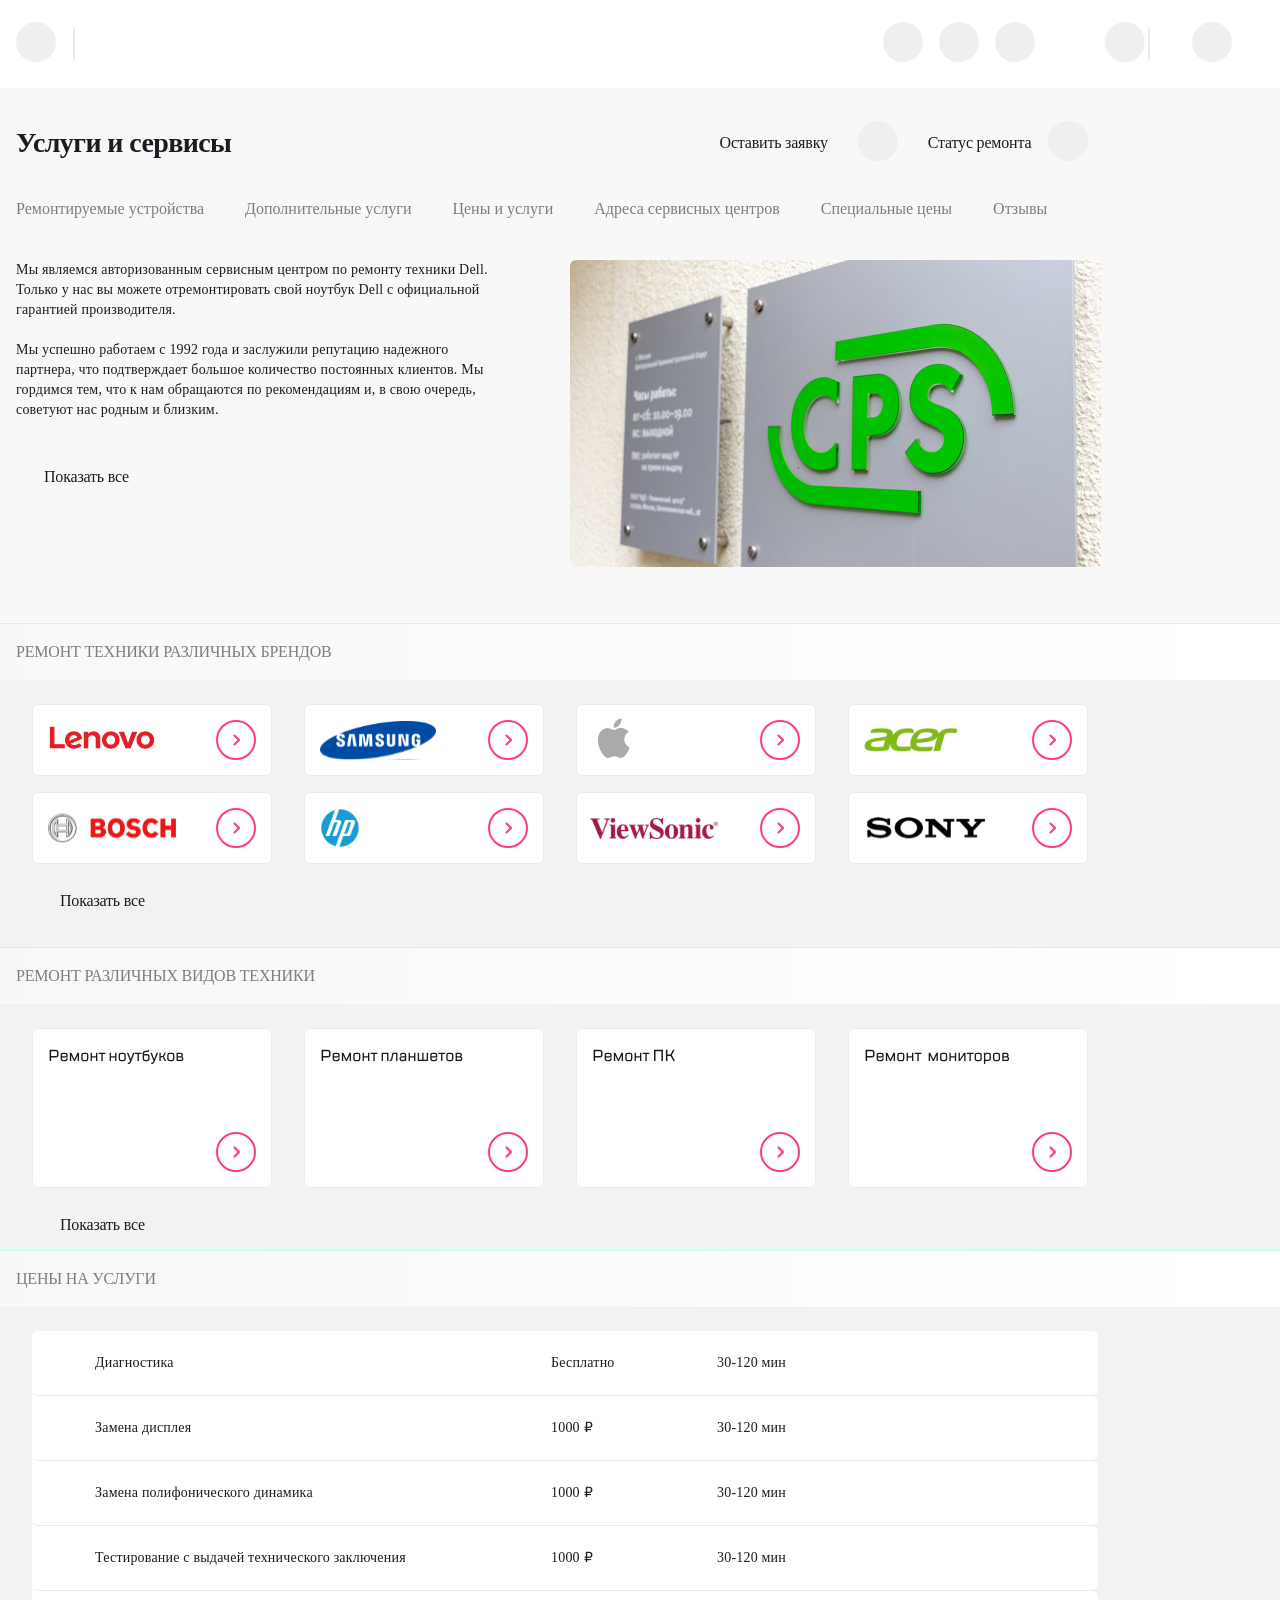
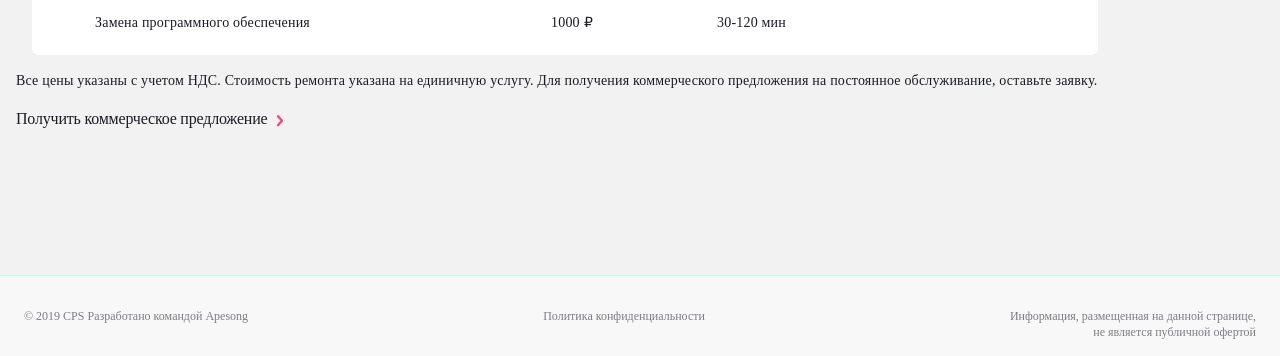
<file: index.html>
<!DOCTYPE html>
<html lang="en">
<head>
  <meta charset="UTF-8">
  <meta name="viewport" content="width=device-width,initial-scale=1">
  <link rel="shortcut icon" href="img/favicon.ico" type="image/x-icon">
  <title>new site</title>
<script defer="defer" src="./js/vendors-node_modules_focus-visible_dist_focus-visible_js-node_modules_html-loader_dist_runtim-ca966d.js"></script><script defer="defer" src="./js/main.js"></script><link href="./css/vendors-node_modules_focus-visible_dist_focus-visible_js-node_modules_html-loader_dist_runtim-ca966d.css" rel="stylesheet"><link href="./css/main.css" rel="stylesheet"></head>
<body>
  
  <header class="header-main">
    <div class="header-container">
        <nav class="menu-body">
          <div class="header-list">

              <div class="header-list-left">
                <div class="header_item"><button class="btn__burger main__btn" type="button"></button></div>
                <div class="header_item"><button class="btn__logo logo__btn" type="button"></button></div>
              </div>

              <div class="header-list-center">
                <div class="header_item"><button class="btn__call main__btn _modal-open" data-modal-open="modal-1" type="button"></button></div>
                <div class="header_item"><button class="btn__chat main__btn _modal-open" data-modal-open="modal-2" type="button"></button></div>
                <div class="header_item"><button class="btn__profile main__btn" type="button"></button></div>
              </div>

              <div class="header-list-right">
                <div class="header_item"><button class="btn__repair main__btn" type="button"></button></div>
                <div class="header_item"><button class="btn__checkstatus main__btn" type="button"></button></div>
              </div>
          </div>  
        </nav>
    </div>
  </header>
    
<main class="main">
    
      <section class="section">
        <section class="section-wrapper">
        <header class="section-header">
            <div class="section-header__left">
                <button class="btn__burger main__btn" type="button"></button>
                <button class="btn__logo-menu logo__btn" type="button"></button>
            </div>
                
            <div class="section-header__right">
                <button class="btn__search-menu main__btn" type="button"></button>
            </div>       
        </header>
    
        <nav>
            <ul class="section-list">
                <li><a href="#!">Ремонт техники</a></li>
                <li><a href="#!">Услуги и сервисы</a></li>
                <li><a href="#!">Корпоративным клиентам</a></li>
                <li><a href="#!">Продавцам техники</a></li>
                <li><a href="#!">Партнёрам</a></li>
                <li><a href="#!">Производителям</a></li>
                <li><a href="#!">Наши сервисные центры</a></li>
                <li><a href="#!">Контакты</a></li>
            </ul>
        </nav>
    
        <footer class="footer-main__menu">
            <ul class="section__bottom">
                <li><button class="btn__call main__btn _modal-open" data-modal-open="modal-1" type="button"></button></li>
                <li><button class="btn__chat main__btn _modal-open" data-modal-open="modal-2" type="button"></button></li>
                <li><button class="btn__profile main__btn" type="button"></button></li>
            </ul>
    
            <div class="mail">
                <a href="mailto:mail@cps.com">mail@cps.com</a>
            </div>
    
            <div class="tel">
                8 800 890 8900
            </div>
    
            <div class="lang">
                <div class="lang_ru"><a href="#!">RU</a></div>
                <div class="lang_en"><a href="#!">EN</a></div>
                <div class="lang_ch"><a href="#!">CH</a></div>
            </div>
        </footer>
    </section>
    </section>

    <section class="modal-callMe">
      <div class="_modal" data-modal="modal-1">
        <div class="modal-bg">
          <div class="modal-body">
            <div class="modal-close"><img src="img/btn-close.svg" alt=""></div>
            <div class="modal-content modal-callback">
              <header class="modal-call-header">
                <!--<button class="btn-close main__btn modal-close"></button>-->
                <h2 class="modal-call-title">Заказать звонок</h2>
              </header>
      
      
              <form name="form" method="post">
                <input type="tel" name="phone" placeholder="Телефон" required pattern="+[0-9]{1}-[0-9]{3}-[0-9]{3}-[0-9]{4}">
                <br>
                <p>
                  Нажимая “отправить”, вы даете согласие на
                  <a href="#">обработку персональных данных</a> и соглашаетесь с
                  нашей <a href="#">политикой конфиденциальности.</a>
                </p>
                <button class="btn-send"></button>
              </form>
            </div>
          </div>
        </div>
      </div>
    </section>

    <section class="modal-message">
      <div class="_modal" data-modal="modal-2">
        <div class="modal-bg">
          <div class="modal-body">
            <div class="modal-close"><img src="img/btn-close.svg" alt=""></div>
            <div class="modal-content modal-callback">
              <header class="modal-call-header">
                <h2 class="modal-call-title">Обратная связь</h2>
              </header>
      
      
              <form name="form" method="post">
                <input type="text" name="name" placeholder="Имя" required>
                <br>
                <input type="tel" name="phone" placeholder="Телефон" required pattern="+[0-9]{1}-[0-9]{3}-[0-9]{3}-[0-9]{4}">
                <br>
                <input type="email" name="email" placeholder="Электронная почта" required>
                <br>
                <textarea cols="32" name="message" rows="5" placeholder="Сообщение" required></textarea>
                <p>
                  Нажимая “отправить”, вы даете согласие на
                  <a href="#">обработку персональных данных</a> и соглашаетесь с
                  нашей <a href="#">политикой конфиденциальности.</a>
                </p>
                <button class="btn-send"></button>
              </form>
            </div>
          </div>
        </div>
      </div>
    </section>
    
    <section class="main-wrapper">
      <section class="services">
        <div class="content__block1">

            <div class="main__title">
                
                <div class="main__title_text"><a href="#!"><h1>Услуги и сервисы</h1></a>

                    <div class="main__title_text_menu">
                        <div class="main__title_text_menu_menu1">Оставить заявку</div>
                        <div class="main__title_text_menu_menu2"><button class="btn__repair main__btn" type="button"></button></div>
                        <div class="main__title_text_menu_menu3">Статус ремонта</div>
                        <div class="main__title_text_menu_menu4"><button class="btn__checkstatus main__btn" type="button"></button>
                        </div>  
                    </div>
                </div>
            </div>      
            
            <section class="main__menu">
                 <nav class="main__menu_list">
                    <a class="main__menu_order" href="#">Ремонтируемые устройства</a>
                    <a class="main__menu_order" href="#">Дополнительные услуги</a>
                    <a class="main__menu_order" href="#">Цены и услуги</a>
                    <a class="main__menu_order" href="#">Адреса сервисных центров</a>
                    <a class="main__menu_order" href="#">Специальные цены</a>
                    <a class="main__menu_order" href="#">Отзывы</a>    
                </nav>
            </section>
        </div>
    
        <div class="content__block2">
            
                <div class="main__text">    
                    <p class="paragraf1">Мы являемся авторизованным сервисным центром по ремонту техники Dell. Только у нас вы можете отремонтировать свой ноутбук Dell с официальной гарантией производителя.</p>
                    <p class="paragraf3"><br></p>
                    <p class="paragraf2">Мы успешно работаем с 1992 года и заслужили репутацию надежного партнера, что подтверждает большое количество постоянных клиентов. Мы гордимся тем, что к нам обращаются по рекомендациям и, в свою очередь, советуют нас родным и близким.</p>
                    <p class="paragraf4"><br></p>
                    <p class="paragraf5">Мы успешно работаем с 1992 года и заслужили репутацию надежного партнера, что подтверждает большое количество постоянных клиентов. Мы гордимся тем, что к нам обращаются по рекомендациям и, в свою очередь, советуют нас родным и близким.</p>
                    <p class="paragraf6"><br></p>
                    <div><button id="showAll3" class="btn-next show-services" value="read next" data-caption="Показать все"></button></div>
                </div>

                

            <img src="img/company.png" alt="Фото офиса компании" class="main_image">
        </div>
      </section>

      <section class="section-cards wrapper">
        <header class="header-cards">
            <h1 class="header-title">Ремонт техники различных брендов</h1>
        </header>

        <div class="swiper-container swiper">
            <ul class="cards swiper-wrapper">
                <li class="card swiper-slide"><img src="img/cat1.svg" alt="Lenovo"><a href="#!"></a></li>
                <li class="card swiper-slide"><img src="img/cat1 copy.svg" alt="Samsung"><a href="#!"></a></li>
                <li class="card swiper-slide"><img src="img/cat1 copy 2.svg" alt="Apple"><a href="#!"></a></li>
                <li class="card swiper-slide"><img src="img/cat1 copy 9.svg" alt="Acer"><a href="#!"></a></li>
                <li class="card swiper-slide"><img src="img/cat1 copy 7.svg" alt="Bosch"><a href="#!"></a></li>
                <li class="card swiper-slide"><img src="img/cat1 copy 8.svg" alt="HP"><a href="#!"></a></li>
                <li class="card swiper-slide"><img src="img/cat1 copy 3.svg" alt="ViewSonic"><a href="#!"></a></li>
                <li class="card swiper-slide"><img src="img/cat1 copy 10.svg" alt="Sony"><a href="#!"></a></li>
                <li class="card swiper-slide"><img src="img/cat1.svg" alt="Lenovo"><a href="#!"></a></li>
                <li class="card swiper-slide"><img src="img/cat1 copy.svg" alt="Samsung"><a href="#!"></a></li>
                <li class="card swiper-slide"><img src="img/cat1 copy 2.svg" alt="Apple"><a href="#!"></a></li>
            </ul>
            <div class="swiper-pagination"></div>
            <button id="showAll" class="btn-next show" value="read next" data-caption="Показать все"></button>
        </div>
      </section>

      <section class="section-repair wrapper2">
        <header class="header-repair">
            <h1 class="header-repair-title">Ремонт различных видов техники</h1>
        </header>

        <div class="swiper-container swiper">
            <ul class="repairs swiper-wrapper">
                <li class="repair swiper-slide"><img src="img/rep1.svg" alt="Ремонт ноутбуков"><a href="#!"></a></li>
                <li class="repair swiper-slide"><img src="img/rep2.svg" alt="Ремонт планшетов"><a href="#!"></a></li>
                <li class="repair swiper-slide"><img src="img/rep3.svg" alt="Ремонт ПК"><a href="#!"></a></li>
                <li class="repair swiper-slide"><img src="img/rep4.svg" alt="Ремонт мониторов"><a href="#!"></a></li>
                <li class="repair swiper-slide"><img src="img/rep1.svg" alt="Ремонт ноутбуков"><a href="#!"></a></li>
                <li class="repair swiper-slide"><img src="img/rep2.svg" alt="Ремонт планшетов"><a href="#!"></a></li>
            </ul>
            <div class="swiper-pagination"></div>
            <button id="showAll2" class="btn-next show" value="read next" data-caption="Показать все"></button>
        </div>
      </section>

      <section class="section-prices wrapper3">
        <header class="header-prices">
            <h1 class="header-title">Цены на услуги</h1>
        </header>

        <div class="swiper-container swiper">
            <ul class="prices swiper-wrapper">
                <li class="price swiper-slide">
                  <p class="turn-add">Ремонтные услуги</p>
                  <p class="turn">Диагностика</p>
                  <p class="cost-add">Цена</p>
                  <p class="cost">Бесплатно</p>
                  <p class="time-add">Срок</p>
                  <p class="time">30-120 мин</p>
                  <button class="btn-price"></button>
                </li>
                <li class="price swiper-slide">
                  <p class="turn-add">Ремонтные услуги</p>
                  <p class="turn">Замена дисплея</p>
                  <p class="cost-add">Цена</p>
                  <p class="cost">1000 &#8381;</p>
                  <p class="time-add">Срок</p>
                  <p class="time">30-120 мин</p>
                  <button class="btn-price"></button>
                </li>
                <li class="price swiper-slide">
                  <p class="turn-add">Ремонтные услуги</p>
                  <p class="turn">Замена полифонического динамика</p>
                  <p class="cost-add">Цена</p>
                  <p class="cost">1000 &#8381;</p>
                  <p class="time-add">Срок</p>
                  <p class="time">30-120 мин</p>
                  <button class="btn-price"></button>
                </li>
                <li class="price swiper-slide">
                  <p class="turn-add">Ремонтные услуги</p>
                  <p class="turn">Тестирование с выдачей технического заключения</p>
                  <p class="cost-add">Цена</p>
                  <p class="cost">1000 &#8381;</p>
                  <p class="time-add">Срок</p>
                  <p class="time">30-120 мин</p>
                  <button class="btn-price"></button>
                </li>
                <li class="price swiper-slide">
                  <p class="turn-add">Ремонтные услуги</p>
                  <p class="turn">Замена программного обеспечения</p>
                  <p class="cost-add">Цена</p>
                  <p class="cost">1000 &#8381;</p>
                  <p class="time-add">Срок</p>
                  <p class="time">30-120 мин</p>
                  <button class="btn-price"></button>
                </li>
            </ul>
            <div class="swiper-pagination"></div>
        </div>

        <p class="VAT">
          Все цены указаны с учетом НДС. Стоимость ремонта указана на
          единичную услугу. Для получения коммерческого предложения на
          постоянное обслуживание, оставьте заявку.
        </p>

        <a href="#">
          <p class="offer">Получить коммерческое предложение <img class="imgMore" src="img/more.svg"></p> 
        </a>
      </section>

      <footer class="footer-sign">
        <p class="footer__text">© 2019 CPS Разработано командой Apesong</p>
        <p class="footer__text">Политика конфиденциальности</p>
        <p class="footer__text">Информация, размещенная на данной странице, не является публичной офертой</p>
      </footer>
    </section>
</main>
</body>
</html>
</file>
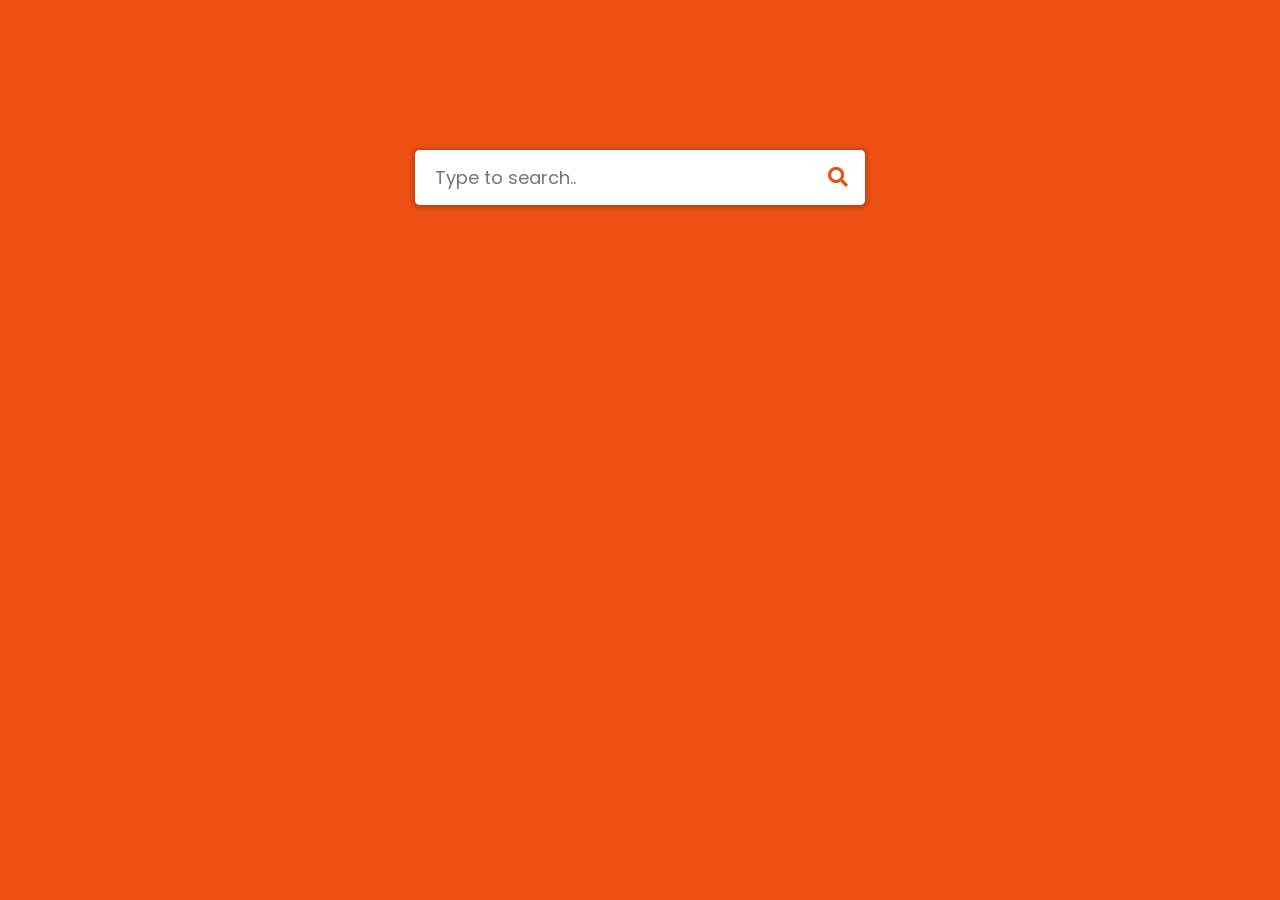
<file: search/index.html>
<!DOCTYPE html>
<html lang="en" dir="ltr">
  <head>
    <meta charset="utf-8">
    <title>Autocomplete Search Box | CodingNepal</title>
    <link rel="stylesheet" href="style.css">
    <meta name="viewport" content="width=device-width, initial-scale=1.0">
    <link rel="stylesheet" href="https://cdnjs.cloudflare.com/ajax/libs/font-awesome/5.15.3/css/all.min.css"/>
  </head>
  <body>
    <div class="wrapper">
      <div class="search-input">
        <a href="" target="_blank" hidden></a>
        <input type="text" placeholder="Type to search..">
        <div class="autocom-box">
          
        </div>
        <div class="icon"><i class="fas fa-search"></i></div>
      </div>
    </div>

    <div class="container">

    </div>
    
    <script src="js/script.js"></script>

  </body>
</html>
</file>
<file: css/vendors-node_modules_focus-visible_dist_focus-visible_js-node_modules_html-loader_dist_runtim-ca966d.css>
/*!*******************************************************************************************!*\
  !*** css ../node_modules/css-loader/dist/cjs.js!../node_modules/swiper/swiper-bundle.css ***!
  \*******************************************************************************************/
/**
 * Swiper 8.2.4
 * Most modern mobile touch slider and framework with hardware accelerated transitions
 * https://swiperjs.com
 *
 * Copyright 2014-2022 Vladimir Kharlampidi
 *
 * Released under the MIT License
 *
 * Released on: June 13, 2022
 */

@font-face {
  font-family: 'swiper-icons';
  src: url("data:application/font-woff;charset=utf-8;base64, [base64]//wADZ2x5ZgAAAywAAADMAAAD2MHtryVoZWFkAAABbAAAADAAAAA2E2+eoWhoZWEAAAGcAAAAHwAAACQC9gDzaG10eAAAAigAAAAZAAAArgJkABFsb2NhAAAC0AAAAFoAAABaFQAUGG1heHAAAAG8AAAAHwAAACAAcABAbmFtZQAAA/gAAAE5AAACXvFdBwlwb3N0AAAFNAAAAGIAAACE5s74hXjaY2BkYGAAYpf5Hu/j+W2+MnAzMYDAzaX6QjD6/4//Bxj5GA8AuRwMYGkAPywL13jaY2BkYGA88P8Agx4j+/8fQDYfA1AEBWgDAIB2BOoAeNpjYGRgYNBh4GdgYgABEMnIABJzYNADCQAACWgAsQB42mNgYfzCOIGBlYGB0YcxjYGBwR1Kf2WQZGhhYGBiYGVmgAFGBiQQkOaawtDAoMBQxXjg/wEGPcYDDA4wNUA2CCgwsAAAO4EL6gAAeNpj2M0gyAACqxgGNWBkZ2D4/wMA+xkDdgAAAHjaY2BgYGaAYBkGRgYQiAHyGMF8FgYHIM3DwMHABGQrMOgyWDLEM1T9/w8UBfEMgLzE////P/5//f/V/xv+r4eaAAeMbAxwIUYmIMHEgKYAYjUcsDAwsLKxc3BycfPw8jEQA/[base64]/uznmfPFBNODM2K7MTQ45YEAZqGP81AmGGcF3iPqOop0r1SPTaTbVkfUe4HXj97wYE+yNwWYxwWu4v1ugWHgo3S1XdZEVqWM7ET0cfnLGxWfkgR42o2PvWrDMBSFj/IHLaF0zKjRgdiVMwScNRAoWUoH78Y2icB/yIY09An6AH2Bdu/UB+yxopYshQiEvnvu0dURgDt8QeC8PDw7Fpji3fEA4z/PEJ6YOB5hKh4dj3EvXhxPqH/SKUY3rJ7srZ4FZnh1PMAtPhwP6fl2PMJMPDgeQ4rY8YT6Gzao0eAEA409DuggmTnFnOcSCiEiLMgxCiTI6Cq5DZUd3Qmp10vO0LaLTd2cjN4fOumlc7lUYbSQcZFkutRG7g6JKZKy0RmdLY680CDnEJ+UMkpFFe1RN7nxdVpXrC4aTtnaurOnYercZg2YVmLN/d/gczfEimrE/fs/bOuq29Zmn8tloORaXgZgGa78yO9/cnXm2BpaGvq25Dv9S4E9+5SIc9PqupJKhYFSSl47+Qcr1mYNAAAAeNptw0cKwkAAAMDZJA8Q7OUJvkLsPfZ6zFVERPy8qHh2YER+3i/BP83vIBLLySsoKimrqKqpa2hp6+jq6RsYGhmbmJqZSy0sraxtbO3sHRydnEMU4uR6yx7JJXveP7WrDycAAAAAAAH//wACeNpjYGRgYOABYhkgZgJCZgZNBkYGLQZtIJsFLMYAAAw3ALgAeNolizEKgDAQBCchRbC2sFER0YD6qVQiBCv/H9ezGI6Z5XBAw8CBK/m5iQQVauVbXLnOrMZv2oLdKFa8Pjuru2hJzGabmOSLzNMzvutpB3N42mNgZGBg4GKQYzBhYMxJLMlj4GBgAYow/P/PAJJhLM6sSoWKfWCAAwDAjgbRAAB42mNgYGBkAIIbCZo5IPrmUn0hGA0AO8EFTQAA");
  font-weight: 400;
  font-style: normal;
}
:root {
  --swiper-theme-color: #007aff;
}
.swiper {
  margin-left: auto;
  margin-right: auto;
  position: relative;
  overflow: hidden;
  list-style: none;
  padding: 0;
  /* Fix of Webkit flickering */
  z-index: 1;
}
.swiper-vertical > .swiper-wrapper {
  flex-direction: column;
}
.swiper-wrapper {
  position: relative;
  width: 100%;
  height: 100%;
  z-index: 1;
  display: flex;
  transition-property: transform;
  box-sizing: content-box;
}
.swiper-android .swiper-slide,
.swiper-wrapper {
  transform: translate3d(0px, 0, 0);
}
.swiper-pointer-events {
  touch-action: pan-y;
}
.swiper-pointer-events.swiper-vertical {
  touch-action: pan-x;
}
.swiper-slide {
  flex-shrink: 0;
  width: 100%;
  height: 100%;
  position: relative;
  transition-property: transform;
}
.swiper-slide-invisible-blank {
  visibility: hidden;
}
/* Auto Height */
.swiper-autoheight,
.swiper-autoheight .swiper-slide {
  height: auto;
}
.swiper-autoheight .swiper-wrapper {
  align-items: flex-start;
  transition-property: transform, height;
}
.swiper-backface-hidden .swiper-slide {
  transform: translateZ(0);
  -webkit-backface-visibility: hidden;
          backface-visibility: hidden;
}
/* 3D Effects */
.swiper-3d,
.swiper-3d.swiper-css-mode .swiper-wrapper {
  perspective: 1200px;
}
.swiper-3d .swiper-wrapper,
.swiper-3d .swiper-slide,
.swiper-3d .swiper-slide-shadow,
.swiper-3d .swiper-slide-shadow-left,
.swiper-3d .swiper-slide-shadow-right,
.swiper-3d .swiper-slide-shadow-top,
.swiper-3d .swiper-slide-shadow-bottom,
.swiper-3d .swiper-cube-shadow {
  transform-style: preserve-3d;
}
.swiper-3d .swiper-slide-shadow,
.swiper-3d .swiper-slide-shadow-left,
.swiper-3d .swiper-slide-shadow-right,
.swiper-3d .swiper-slide-shadow-top,
.swiper-3d .swiper-slide-shadow-bottom {
  position: absolute;
  left: 0;
  top: 0;
  width: 100%;
  height: 100%;
  pointer-events: none;
  z-index: 10;
}
.swiper-3d .swiper-slide-shadow {
  background: rgba(0, 0, 0, 0.15);
}
.swiper-3d .swiper-slide-shadow-left {
  background-image: linear-gradient(to left, rgba(0, 0, 0, 0.5), rgba(0, 0, 0, 0));
}
.swiper-3d .swiper-slide-shadow-right {
  background-image: linear-gradient(to right, rgba(0, 0, 0, 0.5), rgba(0, 0, 0, 0));
}
.swiper-3d .swiper-slide-shadow-top {
  background-image: linear-gradient(to top, rgba(0, 0, 0, 0.5), rgba(0, 0, 0, 0));
}
.swiper-3d .swiper-slide-shadow-bottom {
  background-image: linear-gradient(to bottom, rgba(0, 0, 0, 0.5), rgba(0, 0, 0, 0));
}
/* CSS Mode */
.swiper-css-mode > .swiper-wrapper {
  overflow: auto;
  scrollbar-width: none;
  /* For Firefox */
  -ms-overflow-style: none;
  /* For Internet Explorer and Edge */
}
.swiper-css-mode > .swiper-wrapper::-webkit-scrollbar {
  display: none;
}
.swiper-css-mode > .swiper-wrapper > .swiper-slide {
  scroll-snap-align: start start;
}
.swiper-horizontal.swiper-css-mode > .swiper-wrapper {
  scroll-snap-type: x mandatory;
}
.swiper-vertical.swiper-css-mode > .swiper-wrapper {
  scroll-snap-type: y mandatory;
}
.swiper-centered > .swiper-wrapper::before {
  content: '';
  flex-shrink: 0;
  order: 9999;
}
.swiper-centered.swiper-horizontal > .swiper-wrapper > .swiper-slide:first-child {
  margin-inline-start: var(--swiper-centered-offset-before);
}
.swiper-centered.swiper-horizontal > .swiper-wrapper::before {
  height: 100%;
  min-height: 1px;
  width: var(--swiper-centered-offset-after);
}
.swiper-centered.swiper-vertical > .swiper-wrapper > .swiper-slide:first-child {
  margin-block-start: var(--swiper-centered-offset-before);
}
.swiper-centered.swiper-vertical > .swiper-wrapper::before {
  width: 100%;
  min-width: 1px;
  height: var(--swiper-centered-offset-after);
}
.swiper-centered > .swiper-wrapper > .swiper-slide {
  scroll-snap-align: center center;
}
.swiper-virtual .swiper-slide {
  -webkit-backface-visibility: hidden;
  transform: translateZ(0);
}
.swiper-virtual.swiper-css-mode .swiper-wrapper::after {
  content: '';
  position: absolute;
  left: 0;
  top: 0;
  pointer-events: none;
}
.swiper-virtual.swiper-css-mode.swiper-horizontal .swiper-wrapper::after {
  height: 1px;
  width: var(--swiper-virtual-size);
}
.swiper-virtual.swiper-css-mode.swiper-vertical .swiper-wrapper::after {
  width: 1px;
  height: var(--swiper-virtual-size);
}
:root {
  --swiper-navigation-size: 44px;
  /*
  --swiper-navigation-color: var(--swiper-theme-color);
  */
}
.swiper-button-prev,
.swiper-button-next {
  position: absolute;
  top: 50%;
  width: calc(var(--swiper-navigation-size) / 44 * 27);
  height: var(--swiper-navigation-size);
  margin-top: calc(0px - (var(--swiper-navigation-size) / 2));
  z-index: 10;
  cursor: pointer;
  display: flex;
  align-items: center;
  justify-content: center;
  color: var(--swiper-navigation-color, var(--swiper-theme-color));
}
.swiper-button-prev.swiper-button-disabled,
.swiper-button-next.swiper-button-disabled {
  opacity: 0.35;
  cursor: auto;
  pointer-events: none;
}
.swiper-button-prev.swiper-button-hidden,
.swiper-button-next.swiper-button-hidden {
  opacity: 0;
  cursor: auto;
  pointer-events: none;
}
.swiper-navigation-disabled .swiper-button-prev,
.swiper-navigation-disabled .swiper-button-next {
  display: none !important;
}
.swiper-button-prev:after,
.swiper-button-next:after {
  font-family: swiper-icons;
  font-size: var(--swiper-navigation-size);
  text-transform: none !important;
  letter-spacing: 0;
  font-variant: initial;
  line-height: 1;
}
.swiper-button-prev,
.swiper-rtl .swiper-button-next {
  left: 10px;
  right: auto;
}
.swiper-button-prev:after,
.swiper-rtl .swiper-button-next:after {
  content: 'prev';
}
.swiper-button-next,
.swiper-rtl .swiper-button-prev {
  right: 10px;
  left: auto;
}
.swiper-button-next:after,
.swiper-rtl .swiper-button-prev:after {
  content: 'next';
}
.swiper-button-lock {
  display: none;
}
:root {
  /*
  --swiper-pagination-color: var(--swiper-theme-color);
  --swiper-pagination-bullet-size: 8px;
  --swiper-pagination-bullet-width: 8px;
  --swiper-pagination-bullet-height: 8px;
  --swiper-pagination-bullet-inactive-color: #000;
  --swiper-pagination-bullet-inactive-opacity: 0.2;
  --swiper-pagination-bullet-opacity: 1;
  --swiper-pagination-bullet-horizontal-gap: 4px;
  --swiper-pagination-bullet-vertical-gap: 6px;
  */
}
.swiper-pagination {
  position: absolute;
  text-align: center;
  transition: 300ms opacity;
  transform: translate3d(0, 0, 0);
  z-index: 10;
}
.swiper-pagination.swiper-pagination-hidden {
  opacity: 0;
}
.swiper-pagination-disabled > .swiper-pagination,
.swiper-pagination.swiper-pagination-disabled {
  display: none !important;
}
/* Common Styles */
.swiper-pagination-fraction,
.swiper-pagination-custom,
.swiper-horizontal > .swiper-pagination-bullets,
.swiper-pagination-bullets.swiper-pagination-horizontal {
  bottom: 10px;
  left: 0;
  width: 100%;
}
/* Bullets */
.swiper-pagination-bullets-dynamic {
  overflow: hidden;
  font-size: 0;
}
.swiper-pagination-bullets-dynamic .swiper-pagination-bullet {
  transform: scale(0.33);
  position: relative;
}
.swiper-pagination-bullets-dynamic .swiper-pagination-bullet-active {
  transform: scale(1);
}
.swiper-pagination-bullets-dynamic .swiper-pagination-bullet-active-main {
  transform: scale(1);
}
.swiper-pagination-bullets-dynamic .swiper-pagination-bullet-active-prev {
  transform: scale(0.66);
}
.swiper-pagination-bullets-dynamic .swiper-pagination-bullet-active-prev-prev {
  transform: scale(0.33);
}
.swiper-pagination-bullets-dynamic .swiper-pagination-bullet-active-next {
  transform: scale(0.66);
}
.swiper-pagination-bullets-dynamic .swiper-pagination-bullet-active-next-next {
  transform: scale(0.33);
}
.swiper-pagination-bullet {
  width: var(--swiper-pagination-bullet-width, var(--swiper-pagination-bullet-size, 8px));
  height: var(--swiper-pagination-bullet-height, var(--swiper-pagination-bullet-size, 8px));
  display: inline-block;
  border-radius: 50%;
  background: var(--swiper-pagination-bullet-inactive-color, #000);
  opacity: var(--swiper-pagination-bullet-inactive-opacity, 0.2);
}
button.swiper-pagination-bullet {
  border: none;
  margin: 0;
  padding: 0;
  box-shadow: none;
  -webkit-appearance: none;
          appearance: none;
}
.swiper-pagination-clickable .swiper-pagination-bullet {
  cursor: pointer;
}
.swiper-pagination-bullet:only-child {
  display: none !important;
}
.swiper-pagination-bullet-active {
  opacity: var(--swiper-pagination-bullet-opacity, 1);
  background: var(--swiper-pagination-color, var(--swiper-theme-color));
}
.swiper-vertical > .swiper-pagination-bullets,
.swiper-pagination-vertical.swiper-pagination-bullets {
  right: 10px;
  top: 50%;
  transform: translate3d(0px, -50%, 0);
}
.swiper-vertical > .swiper-pagination-bullets .swiper-pagination-bullet,
.swiper-pagination-vertical.swiper-pagination-bullets .swiper-pagination-bullet {
  margin: var(--swiper-pagination-bullet-vertical-gap, 6px) 0;
  display: block;
}
.swiper-vertical > .swiper-pagination-bullets.swiper-pagination-bullets-dynamic,
.swiper-pagination-vertical.swiper-pagination-bullets.swiper-pagination-bullets-dynamic {
  top: 50%;
  transform: translateY(-50%);
  width: 8px;
}
.swiper-vertical > .swiper-pagination-bullets.swiper-pagination-bullets-dynamic .swiper-pagination-bullet,
.swiper-pagination-vertical.swiper-pagination-bullets.swiper-pagination-bullets-dynamic .swiper-pagination-bullet {
  display: inline-block;
  transition: 200ms transform, 200ms top;
}
.swiper-horizontal > .swiper-pagination-bullets .swiper-pagination-bullet,
.swiper-pagination-horizontal.swiper-pagination-bullets .swiper-pagination-bullet {
  margin: 0 var(--swiper-pagination-bullet-horizontal-gap, 4px);
}
.swiper-horizontal > .swiper-pagination-bullets.swiper-pagination-bullets-dynamic,
.swiper-pagination-horizontal.swiper-pagination-bullets.swiper-pagination-bullets-dynamic {
  left: 50%;
  transform: translateX(-50%);
  white-space: nowrap;
}
.swiper-horizontal > .swiper-pagination-bullets.swiper-pagination-bullets-dynamic .swiper-pagination-bullet,
.swiper-pagination-horizontal.swiper-pagination-bullets.swiper-pagination-bullets-dynamic .swiper-pagination-bullet {
  transition: 200ms transform, 200ms left;
}
.swiper-horizontal.swiper-rtl > .swiper-pagination-bullets-dynamic .swiper-pagination-bullet {
  transition: 200ms transform, 200ms right;
}
/* Progress */
.swiper-pagination-progressbar {
  background: rgba(0, 0, 0, 0.25);
  position: absolute;
}
.swiper-pagination-progressbar .swiper-pagination-progressbar-fill {
  background: var(--swiper-pagination-color, var(--swiper-theme-color));
  position: absolute;
  left: 0;
  top: 0;
  width: 100%;
  height: 100%;
  transform: scale(0);
  transform-origin: left top;
}
.swiper-rtl .swiper-pagination-progressbar .swiper-pagination-progressbar-fill {
  transform-origin: right top;
}
.swiper-horizontal > .swiper-pagination-progressbar,
.swiper-pagination-progressbar.swiper-pagination-horizontal,
.swiper-vertical > .swiper-pagination-progressbar.swiper-pagination-progressbar-opposite,
.swiper-pagination-progressbar.swiper-pagination-vertical.swiper-pagination-progressbar-opposite {
  width: 100%;
  height: 4px;
  left: 0;
  top: 0;
}
.swiper-vertical > .swiper-pagination-progressbar,
.swiper-pagination-progressbar.swiper-pagination-vertical,
.swiper-horizontal > .swiper-pagination-progressbar.swiper-pagination-progressbar-opposite,
.swiper-pagination-progressbar.swiper-pagination-horizontal.swiper-pagination-progressbar-opposite {
  width: 4px;
  height: 100%;
  left: 0;
  top: 0;
}
.swiper-pagination-lock {
  display: none;
}
/* Scrollbar */
.swiper-scrollbar {
  border-radius: 10px;
  position: relative;
  -ms-touch-action: none;
  background: rgba(0, 0, 0, 0.1);
}
.swiper-scrollbar-disabled > .swiper-scrollbar,
.swiper-scrollbar.swiper-scrollbar-disabled {
  display: none !important;
}
.swiper-horizontal > .swiper-scrollbar,
.swiper-scrollbar.swiper-scrollbar-horizontal {
  position: absolute;
  left: 1%;
  bottom: 3px;
  z-index: 50;
  height: 5px;
  width: 98%;
}
.swiper-vertical > .swiper-scrollbar,
.swiper-scrollbar.swiper-scrollbar-vertical {
  position: absolute;
  right: 3px;
  top: 1%;
  z-index: 50;
  width: 5px;
  height: 98%;
}
.swiper-scrollbar-drag {
  height: 100%;
  width: 100%;
  position: relative;
  background: rgba(0, 0, 0, 0.5);
  border-radius: 10px;
  left: 0;
  top: 0;
}
.swiper-scrollbar-cursor-drag {
  cursor: move;
}
.swiper-scrollbar-lock {
  display: none;
}
.swiper-zoom-container {
  width: 100%;
  height: 100%;
  display: flex;
  justify-content: center;
  align-items: center;
  text-align: center;
}
.swiper-zoom-container > img,
.swiper-zoom-container > svg,
.swiper-zoom-container > canvas {
  max-width: 100%;
  max-height: 100%;
  object-fit: contain;
}
.swiper-slide-zoomed {
  cursor: move;
}
/* Preloader */
:root {
  /*
  --swiper-preloader-color: var(--swiper-theme-color);
  */
}
.swiper-lazy-preloader {
  width: 42px;
  height: 42px;
  position: absolute;
  left: 50%;
  top: 50%;
  margin-left: -21px;
  margin-top: -21px;
  z-index: 10;
  transform-origin: 50%;
  box-sizing: border-box;
  border: 4px solid var(--swiper-preloader-color, var(--swiper-theme-color));
  border-radius: 50%;
  border-top-color: transparent;
}
.swiper:not(.swiper-watch-progress) .swiper-lazy-preloader,
.swiper-watch-progress .swiper-slide-visible .swiper-lazy-preloader {
  animation: swiper-preloader-spin 1s infinite linear;
}
.swiper-lazy-preloader-white {
  --swiper-preloader-color: #fff;
}
.swiper-lazy-preloader-black {
  --swiper-preloader-color: #000;
}
@keyframes swiper-preloader-spin {
  0% {
    transform: rotate(0deg);
  }
  100% {
    transform: rotate(360deg);
  }
}
/* a11y */
.swiper .swiper-notification {
  position: absolute;
  left: 0;
  top: 0;
  pointer-events: none;
  opacity: 0;
  z-index: -1000;
}
.swiper-free-mode > .swiper-wrapper {
  transition-timing-function: ease-out;
  margin: 0 auto;
}
.swiper-grid > .swiper-wrapper {
  flex-wrap: wrap;
}
.swiper-grid-column > .swiper-wrapper {
  flex-wrap: wrap;
  flex-direction: column;
}
.swiper-fade.swiper-free-mode .swiper-slide {
  transition-timing-function: ease-out;
}
.swiper-fade .swiper-slide {
  pointer-events: none;
  transition-property: opacity;
}
.swiper-fade .swiper-slide .swiper-slide {
  pointer-events: none;
}
.swiper-fade .swiper-slide-active,
.swiper-fade .swiper-slide-active .swiper-slide-active {
  pointer-events: auto;
}
.swiper-cube {
  overflow: visible;
}
.swiper-cube .swiper-slide {
  pointer-events: none;
  -webkit-backface-visibility: hidden;
          backface-visibility: hidden;
  z-index: 1;
  visibility: hidden;
  transform-origin: 0 0;
  width: 100%;
  height: 100%;
}
.swiper-cube .swiper-slide .swiper-slide {
  pointer-events: none;
}
.swiper-cube.swiper-rtl .swiper-slide {
  transform-origin: 100% 0;
}
.swiper-cube .swiper-slide-active,
.swiper-cube .swiper-slide-active .swiper-slide-active {
  pointer-events: auto;
}
.swiper-cube .swiper-slide-active,
.swiper-cube .swiper-slide-next,
.swiper-cube .swiper-slide-prev,
.swiper-cube .swiper-slide-next + .swiper-slide {
  pointer-events: auto;
  visibility: visible;
}
.swiper-cube .swiper-slide-shadow-top,
.swiper-cube .swiper-slide-shadow-bottom,
.swiper-cube .swiper-slide-shadow-left,
.swiper-cube .swiper-slide-shadow-right {
  z-index: 0;
  -webkit-backface-visibility: hidden;
          backface-visibility: hidden;
}
.swiper-cube .swiper-cube-shadow {
  position: absolute;
  left: 0;
  bottom: 0px;
  width: 100%;
  height: 100%;
  opacity: 0.6;
  z-index: 0;
}
.swiper-cube .swiper-cube-shadow:before {
  content: '';
  background: #000;
  position: absolute;
  left: 0;
  top: 0;
  bottom: 0;
  right: 0;
  filter: blur(50px);
}
.swiper-flip {
  overflow: visible;
}
.swiper-flip .swiper-slide {
  pointer-events: none;
  -webkit-backface-visibility: hidden;
          backface-visibility: hidden;
  z-index: 1;
}
.swiper-flip .swiper-slide .swiper-slide {
  pointer-events: none;
}
.swiper-flip .swiper-slide-active,
.swiper-flip .swiper-slide-active .swiper-slide-active {
  pointer-events: auto;
}
.swiper-flip .swiper-slide-shadow-top,
.swiper-flip .swiper-slide-shadow-bottom,
.swiper-flip .swiper-slide-shadow-left,
.swiper-flip .swiper-slide-shadow-right {
  z-index: 0;
  -webkit-backface-visibility: hidden;
          backface-visibility: hidden;
}
.swiper-creative .swiper-slide {
  -webkit-backface-visibility: hidden;
          backface-visibility: hidden;
  overflow: hidden;
  transition-property: transform, opacity, height;
}
.swiper-cards {
  overflow: visible;
}
.swiper-cards .swiper-slide {
  transform-origin: center bottom;
  -webkit-backface-visibility: hidden;
          backface-visibility: hidden;
  overflow: hidden;
}


/*# sourceMappingURL=vendors-node_modules_focus-visible_dist_focus-visible_js-node_modules_html-loader_dist_runtim-ca966d.css.map*/
</file>
<file: css/main.css>
/*!******************************************************************************************************************************************************!*\
  !*** css ../node_modules/css-loader/dist/cjs.js!../node_modules/postcss-loader/dist/cjs.js!../node_modules/sass-loader/dist/cjs.js!./scss/main.scss ***!
  \******************************************************************************************************************************************************/
@charset "UTF-8";
@font-face {
  font-family: "TTLakes";
  src: url(../fonts/TTLakes-Regular.woff) format("woff");
  font-weight: 400;
  font-display: swap;
  font-style: normal; }

@font-face {
  font-family: "TTLakes";
  src: url(../fonts/TTLakes-Medium.woff) format("woff");
  font-weight: 500;
  font-display: swap;
  font-style: normal; }

@font-face {
  font-family: "TTLakes";
  src: url(../fonts/TTLakes-Bold.woff) format("woff");
  font-weight: 700;
  font-display: swap;
  font-style: normal; }

/*! normalize.css v8.0.1 | MIT License | github.com/necolas/normalize.css */
/* Document
   ========================================================================== */
/**
 * 1. Correct the line height in all browsers.
 * 2. Prevent adjustments of font size after orientation changes in iOS.
 */
html {
  line-height: 1.15;
  /* 1 */
  -webkit-text-size-adjust: 100%;
  /* 2 */ }

/* Sections
   ========================================================================== */
/**
 * Remove the margin in all browsers.
 */
body {
  margin: 0; }

/**
 * Render the `main` element consistently in IE.
 */
main {
  display: block; }

/**
 * Correct the font size and margin on `h1` elements within `section` and
 * `article` contexts in Chrome, Firefox, and Safari.
 */
h1 {
  font-size: 2em;
  margin: 0.67em 0; }

/* Grouping content
   ========================================================================== */
/**
 * 1. Add the correct box sizing in Firefox.
 * 2. Show the overflow in Edge and IE.
 */
hr {
  box-sizing: content-box;
  /* 1 */
  height: 0;
  /* 1 */
  overflow: visible;
  /* 2 */ }

/**
 * 1. Correct the inheritance and scaling of font size in all browsers.
 * 2. Correct the odd `em` font sizing in all browsers.
 */
pre {
  font-family: monospace, monospace;
  /* 1 */
  font-size: 1em;
  /* 2 */ }

/* Text-level semantics
   ========================================================================== */
/**
 * Remove the gray background on active links in IE 10.
 */
a {
  background-color: transparent; }

/**
 * 1. Remove the bottom border in Chrome 57-
 * 2. Add the correct text decoration in Chrome, Edge, IE, Opera, and Safari.
 */
abbr[title] {
  border-bottom: none;
  /* 1 */
  text-decoration: underline;
  /* 2 */
  -webkit-text-decoration: underline dotted;
          text-decoration: underline dotted;
  /* 2 */ }

/**
 * Add the correct font weight in Chrome, Edge, and Safari.
 */
b,
strong {
  font-weight: bolder; }

/**
 * 1. Correct the inheritance and scaling of font size in all browsers.
 * 2. Correct the odd `em` font sizing in all browsers.
 */
code,
kbd,
samp {
  font-family: monospace, monospace;
  /* 1 */
  font-size: 1em;
  /* 2 */ }

/**
 * Add the correct font size in all browsers.
 */
small {
  font-size: 80%; }

/**
 * Prevent `sub` and `sup` elements from affecting the line height in
 * all browsers.
 */
sub,
sup {
  font-size: 75%;
  line-height: 0;
  position: relative;
  vertical-align: baseline; }

sub {
  bottom: -0.25em; }

sup {
  top: -0.5em; }

/* Embedded content
   ========================================================================== */
/**
 * Remove the border on images inside links in IE 10.
 */
img {
  border-style: none; }

/* Forms
   ========================================================================== */
/**
 * 1. Change the font styles in all browsers.
 * 2. Remove the margin in Firefox and Safari.
 */
button,
input,
optgroup,
select,
textarea {
  font-family: inherit;
  /* 1 */
  font-size: 100%;
  /* 1 */
  line-height: 1.15;
  /* 1 */
  margin: 0;
  /* 2 */ }

/**
 * Show the overflow in IE.
 * 1. Show the overflow in Edge.
 */
button,
input {
  /* 1 */
  overflow: visible; }

/**
 * Remove the inheritance of text transform in Edge, Firefox, and IE.
 * 1. Remove the inheritance of text transform in Firefox.
 */
button,
select {
  /* 1 */
  text-transform: none; }

/**
 * Correct the inability to style clickable types in iOS and Safari.
 */
button,
[type="button"],
[type="reset"],
[type="submit"] {
  -webkit-appearance: button; }

/**
 * Remove the inner border and padding in Firefox.
 */
button::-moz-focus-inner,
[type="button"]::-moz-focus-inner,
[type="reset"]::-moz-focus-inner,
[type="submit"]::-moz-focus-inner {
  border-style: none;
  padding: 0; }

/**
 * Restore the focus styles unset by the previous rule.
 */
button:-moz-focusring,
[type="button"]:-moz-focusring,
[type="reset"]:-moz-focusring,
[type="submit"]:-moz-focusring {
  outline: 1px dotted ButtonText; }

/**
 * Correct the padding in Firefox.
 */
fieldset {
  padding: 0.35em 0.75em 0.625em; }

/**
 * 1. Correct the text wrapping in Edge and IE.
 * 2. Correct the color inheritance from `fieldset` elements in IE.
 * 3. Remove the padding so developers are not caught out when they zero out
 *    `fieldset` elements in all browsers.
 */
legend {
  box-sizing: border-box;
  /* 1 */
  color: inherit;
  /* 2 */
  display: table;
  /* 1 */
  max-width: 100%;
  /* 1 */
  padding: 0;
  /* 3 */
  white-space: normal;
  /* 1 */ }

/**
 * Add the correct vertical alignment in Chrome, Firefox, and Opera.
 */
progress {
  vertical-align: baseline; }

/**
 * Remove the default vertical scrollbar in IE 10+.
 */
textarea {
  overflow: auto; }

/**
 * 1. Add the correct box sizing in IE 10.
 * 2. Remove the padding in IE 10.
 */
[type="checkbox"],
[type="radio"] {
  box-sizing: border-box;
  /* 1 */
  padding: 0;
  /* 2 */ }

/**
 * Correct the cursor style of increment and decrement buttons in Chrome.
 */
[type="number"]::-webkit-inner-spin-button,
[type="number"]::-webkit-outer-spin-button {
  height: auto; }

/**
 * 1. Correct the odd appearance in Chrome and Safari.
 * 2. Correct the outline style in Safari.
 */
[type="search"] {
  -webkit-appearance: textfield;
  /* 1 */
  outline-offset: -2px;
  /* 2 */ }

/**
 * Remove the inner padding in Chrome and Safari on macOS.
 */
[type="search"]::-webkit-search-decoration {
  -webkit-appearance: none; }

/**
 * 1. Correct the inability to style clickable types in iOS and Safari.
 * 2. Change font properties to `inherit` in Safari.
 */
::-webkit-file-upload-button {
  -webkit-appearance: button;
  /* 1 */
  font: inherit;
  /* 2 */ }

/* Interactive
   ========================================================================== */
/*
 * Add the correct display in Edge, IE 10+, and Firefox.
 */
details {
  display: block; }

/*
 * Add the correct display in all browsers.
 */
summary {
  display: list-item; }

/* Misc
   ========================================================================== */
/**
 * Add the correct display in IE 10+.
 */
template {
  display: none; }

/**
 * Add the correct display in IE 10.
 */
[hidden] {
  display: none; }

/* Цвет таблицы */
/* Цвет граней */
/* Цвет элементов заголовка */
.header-main {
  display: flex;
  flex-wrap: nowrap;
  align-items: center;
  background-color: #FFFFFF;
  height: 88px; }

.header-container {
  width: 100%; }

.header-list {
  display: flex;
  flex-wrap: nowrap;
  flex-direction: row;
  justify-content: space-between;
  align-items: center;
  padding-left: 16px;
  padding-right: 16px; }

.header-list-left {
  display: flex;
  flex-wrap: nowrap;
  flex-direction: row;
  align-items: center;
  justify-content: flex-start; }

.header-list-right {
  display: flex;
  flex-wrap: nowrap;
  flex-direction: row;
  justify-content: flex-end; }

.header-list-right::after {
  content: "";
  width: 2px;
  height: 32px;
  top: 28px;
  right: 130px;
  background-color: #EAEAEA;
  border-radius: 1px;
  position: absolute; }

.header-list-center {
  display: flex;
  flex-wrap: nowrap;
  flex-direction: row;
  align-items: center;
  justify-content: flex-end; }

.header-list-center {
  display: none; }

@media (min-width: 768px) {
  .header-list-left {
    flex-grow: 1; }
  .header-list {
    min-width: 736px; }
  .header-list-center {
    padding-right: 20px;
    display: flex; }
  .header-list {
    justify-content: flex-end; }
  .header-list-left .header_item:first-child::after {
    content: "";
    width: 2px;
    height: 32px;
    top: 28px;
    background-color: #EAEAEA;
    border-radius: 1px;
    position: absolute; }
  .header-list-left .header_item:nth-child(2) {
    padding-left: 16px; }
  .header-list-right .header_item:first-child {
    margin-left: 20px; } }

@media (min-width: 1440px) {
  .header-main {
    display: none; } }

.services {
  display: flex;
  flex-wrap: nowrap;
  flex-direction: column;
  justify-content: space-around;
  align-items: flex-start;
  background-color: #F8F8F8;
  min-height: 509px; }
  .services .main__menu {
    overflow-x: auto; }
  .services .content__block1 {
    max-width: 100%; }
  .services .btn-next.show-services {
    position: relative;
    display: flex;
    width: 134px;
    height: 24px !important;
    margin: 24px 0px 24px 0px;
    border: none;
    background-color: #F8F8F8F8; }
  .services .btn-next.show-services::before {
    content: attr(data-caption);
    font-weight: 500;
    font-size: 16px;
    line-height: 24px;
    letter-spacing: -0.2px;
    color: #1B1C21;
    position: absolute;
    left: 28px;
    top: 1px; }
  .services .btn-next.show-services::after {
    content: '';
    width: 24px;
    height: 24px;
    background-image: url(../img/icon-down.svg);
    background-repeat: no-repeat;
    position: absolute;
    left: 15px;
    top: 5px; }
  .services .btn-next.hide {
    position: relative;
    display: flex;
    width: 134px;
    height: 24px;
    margin: 24px 0px 24px 0px;
    border: none;
    background-color: #F8F8F8; }
  .services .btn-next.hide::before {
    content: 'Скрыть';
    font-weight: 500;
    font-size: 16px;
    line-height: 24px;
    letter-spacing: -0.2px;
    color: #1B1C21;
    position: absolute;
    left: 28px;
    top: 1px; }
  .services .btn-next.hide::after {
    content: '';
    width: 24px;
    height: 24px;
    background-image: url(../img/icon-up.svg);
    background-repeat: no-repeat;
    position: absolute;
    left: 15px;
    top: 5px; }

.content__block1 {
  display: flex;
  flex-wrap: nowrap;
  flex-direction: column;
  min-height: 152px; }

.content__block2 {
  flex-wrap: nowrap;
  display: flex;
  flex-direction: column;
  justify-content: space-around;
  min-height: 357px; }

h1 {
  font-size: 28px;
  font-family: 'TTLakes';
  color: #1B1C21;
  line-height: 40px;
  letter-spacing: -0.6px; }

.main__title {
  display: flex;
  flex-wrap: nowrap;
  flex-direction: row;
  justify-content: flex-start;
  flex-grow: 1; }

.main__title_text {
  display: flex;
  flex-wrap: nowrap;
  flex-direction: row;
  justify-content: space-between;
  align-items: flex-start;
  align-items: center; }

.main__menu_list {
  overflow-y: hidden;
  white-space: nowrap;
  margin-bottom: 16px; }

.main__menu_order {
  font-family: 'TTLakes';
  font-size: 16px;
  color: #7E7E82;
  margin-right: 5px;
  padding: 8px 16px;
  display: inline-block;
  text-decoration: none;
  overflow-x: auto; }
  .main__menu_order:hover {
    margin-left: 16px;
    background-color: #FFFFFF;
    border: 2px solid #B8FFEC;
    border-radius: 6px; }

a {
  text-decoration: none;
  color: #1B1C21; }

a:nth-child(6) {
  color: #7E7E82; }

.main__title_text_menu {
  display: none; }

p {
  margin-top: 0px;
  margin-bottom: 0px; }

.main__text {
  font-family: 'TTLakes';
  font-size: 14px;
  line-height: 18px;
  letter-spacing: 0.2px;
  color: #1B1C21;
  margin-left: 16px;
  margin-right: 16px; }

.paragraf1 {
  display: flex;
  flex-wrap: wrap;
  flex-direction: row;
  justify-content: flex-start;
  align-items: center; }

.main__text_read_pic {
  display: flex;
  flex-wrap: nowrap;
  flex-direction: row;
  justify-content: flex-start;
  margin-left: 24px; }

.main__text_read_text {
  display: flex;
  flex-wrap: nowrap;
  flex-direction: row;
  justify-content: flex-start;
  font-family: 'TTLakes';
  font-size: 16px;
  font-weight: 500;
  line-height: 24px;
  letter-spacing: -0.2px;
  color: #1B1C21;
  margin-left: 16px;
  flex-grow: 1; }

.main__text_read_text::before {
  content: url(../img/icon.svg);
  margin-right: 16px; }

.main__title_text::before {
  content: url(../img/highlight.svg);
  margin-right: 16px; }

.main_image {
  border-radius: 6px;
  max-width: 100%; }

.paragraf2,
.paragraf3,
.paragraf4,
.paragraf5,
.paragraf6 {
  display: none; }

.main__title_text_menu_menu1,
.main__title_text_menu_menu3 {
  font-family: 'TTLakes';
  font-size: 16px;
  line-height: 24px;
  font-weight: 500;
  letter-spacing: -0.2px;
  color: #1B1C21; }

@media (min-width: 768px) {
  .services {
    max-height: 416px; }
  .main_image {
    margin-left: 48px;
    max-width: 50%; }
  .main__text {
    max-width: 312px;
    max-height: 260px; }
  .content__block2 {
    display: flex;
    flex-wrap: nowrap;
    flex-direction: row;
    justify-content: space-between;
    align-items: flex-start; }
  .main__text_read {
    margin-bottom: 54px; }
  .main__text {
    line-height: 20px; }
  .main__title_text_menu {
    display: none; } }

@media (min-width: 1120px) {
  .main__menu_list {
    flex-wrap: wrap;
    white-space: normal; }
  .services {
    min-height: 535px; }
  .main__text {
    max-width: 490px; }
  .content__block2 {
    display: flex;
    flex-wrap: nowrap;
    flex-direction: row;
    justify-content: space-between;
    align-items: flex-start; }
  .content__block2_1 {
    display: flex;
    flex-wrap: nowrap;
    flex-direction: column;
    flex-grow: 1; }
  .main_image {
    margin-right: 28.65px; }
  .main__text {
    line-height: 20px; }
  .main__title_text_menu {
    display: flex;
    flex-wrap: nowrap;
    flex-direction: row;
    justify-content: flex-end;
    align-items: center;
    flex-grow: 2; }
  .main__title {
    min-width: 1120px; }
  .main__title_text {
    flex-grow: 1; }
  .btn__repair {
    margin-left: 30px;
    margin-right: 30px; }
  .btn__checkstatus {
    margin-right: 32px; }
  .paragraf2,
  .paragraf3,
  .paragraf4 {
    display: flex; } }

@media (min-width: 320px) {
  .service-show .paragraf2,
  .service-show .paragraf3 {
    display: flex; } }

@media (min-width: 1440px) {
  .service-show .paragraf5,
  .service-show .paragraf4 {
    display: flex; } }

.section-wrapper {
  width: 320px;
  min-height: 676px;
  box-shadow: -2px 0px 4px rgba(69, 79, 126, 0.02), 16px 0px 52px rgba(14, 24, 80, 0.2); }

.section {
  display: none;
  position: absolute;
  top: 0px;
  left: 0px;
  width: 100vw;
  min-height: 676px;
  font-family: 'TTLakes';
  font-size: 16px;
  line-height: 24px;
  letter-spacing: -0.2px;
  background-color: #fff; }

.section a {
  text-decoration: none;
  color: #1B1C21; }

.section li {
  margin-bottom: 20px; }

.section-header {
  min-width: 320px;
  min-height: 134.01px;
  display: flex;
  flex-wrap: nowrap;
  flex-direction: row;
  justify-content: space-around;
  align-items: center; }

.section-header__left {
  display: flex;
  flex-direction: row;
  align-items: center;
  margin-bottom: 25px; }

.section-header__right {
  display: flex;
  flex-direction: row;
  align-items: center;
  margin-bottom: 25px; }

.main__btn {
  width: 40px;
  height: 40px;
  border: none;
  border-radius: 20px; }

.btn__burger {
  background-image: url(../img/btn-close.svg);
  cursor: pointer; }

.btn__logo-menu {
  background-image: url(../img/Logo.svg);
  cursor: pointer;
  width: 96.55px;
  height: 50.81px;
  background-color: #FFFFFF;
  padding: 0px;
  border: none;
  margin-left: 30px;
  margin-bottom: 10px; }

.btn__search-menu {
  background-image: url(../img/search.svg);
  cursor: pointer;
  margin: 8px 0px 14px 0px; }

/*.logo__btn {
    width: 96.55px;
    height: 50.81px;
    background-color: #FFFFFF;
    padding: 0px;
    border: none;
}*/
.section-list {
  list-style: none;
  border-right: 1px solid #F2F2F2;
  margin-left: 24px; }

.section-list a {
  font-size: 16px;
  font-family: 'TTLakes';
  line-height: 24px;
  letter-spacing: -0.2px; }

.section a:hover {
  opacity: 0.5;
  transition-duration: 2s; }

.section-list li:first-child::before {
  position: absolute;
  content: url(../img/highlight.svg);
  top: 125px;
  left: 0px; }

.btn__call {
  background-image: url(../img/call.svg); }

.btn__chat {
  background-image: url(../img/chat.svg); }

.btn__profile {
  background-image: url(../img/profile.svg); }

.section__bottom {
  display: flex;
  flex-direction: row;
  list-style: none;
  position: absolute;
  top: 75%; }

.section__bottom li {
  margin-left: 3.12%; }

.mail {
  display: inline-block;
  position: absolute;
  height: 24px;
  left: 3.12%;
  right: 83.07%;
  top: 83%; }

.tel {
  display: inline-block;
  position: absolute;
  min-width: 320px;
  height: 32px;
  left: 3.12%;
  right: 71.35%;
  top: 88%;
  font-weight: bold;
  font-family: 'TTLakes';
  font-size: 24px;
  line-height: 32px;
  letter-spacing: -0.6px;
  color: #1B1C21; }

.lang {
  display: inline-block;
  position: absolute;
  min-width: 320px;
  top: 93%; }

.lang_ru {
  display: block;
  position: absolute;
  left: 3.12%;
  width: 24px;
  height: 24px;
  margin-right: 7px; }

.lang_en {
  display: block;
  position: absolute;
  left: 11.33%;
  width: 24px;
  height: 24px; }

.lang_ch {
  display: block;
  position: absolute;
  left: 19.54%;
  width: 24px;
  height: 24px; }

.show {
  display: block;
  position: absolute;
  z-index: 100;
  top: 0;
  left: 0;
  width: 320px;
  min-height: 676px;
  background-color: #fff; }

.show-wrap {
  display: block; }

@media (min-width: 768px) {
  .section {
    width: 100vw;
    background-color: transparent; }
  .section li {
    margin-bottom: 32px; }
  .section-wrapper {
    min-height: 1024px;
    visibility: visible;
    background-color: #fff; } }

@media (min-width: 1440px) {
  .section {
    display: block;
    position: relative;
    box-shadow: none; }
    .section .btn__burger {
      display: none; }
  .section__bottom {
    top: 43%; }
  .mail {
    top: 46%; }
  .tel {
    top: 48%; }
  .lang {
    top: 52%; }
  .section-wrapper {
    box-shadow: none;
    min-height: 1925px; } }

.modal__btn {
  border: none;
  background-color: #f36262;
  padding: 5px 10px;
  color: #fff;
  display: flex;
  align-items: center;
  gap: 5px;
  font-size: 20px;
  cursor: pointer; }

._modal {
  width: 100%;
  height: 100vh;
  position: fixed;
  top: 0;
  left: 0;
  z-index: 200;
  visibility: hidden;
  opacity: 0;
  transition: all .2s;
  pointer-events: none; }
  ._modal._active {
    opacity: 1;
    visibility: visible;
    pointer-events: all; }

.modal-bg {
  width: 100%;
  height: 100%;
  background-color: rgba(255, 255, 255, 0.96);
  display: flex;
  padding: 20px; }

.modal-body {
  padding: 24px;
  background-color: #fff;
  min-width: 320px;
  min-height: 676px;
  /*margin: auto;
	max-height: 90%;
	overflow: auto;*/
  border-radius: 16px;
  position: relative;
  top: 0px;
  right: 0px;
  box-shadow: -2px 0px 4px rgba(69, 79, 126, 0.02), 16px 0px 52px rgba(14, 24, 80, 0.2);
  border-left: 1px solid #D9FFF5; }

.modal-close {
  position: absolute;
  top: 16px;
  left: 16px;
  cursor: pointer; }

h2 {
  font-family: 'TTLakes';
  font-size: 24px;
  line-height: 32px;
  letter-spacing: -0.6px;
  margin-top: 40px; }

input {
  border: 1px solid #EAEAEA;
  border-radius: 8px;
  width: 288px !important;
  height: 48px;
  padding: 16px;
  margin-bottom: 16px; }

form p {
  width: 288px !important;
  height: 64px;
  font-size: 14px;
  line-height: 16px;
  color: #7E7E82;
  margin-bottom: 16px; }

form a {
  color: red; }

.btn-send {
  background-image: url(../img/btn-send.svg);
  background-color: white;
  width: 136px;
  height: 32px;
  margin-left: 160px;
  border: none; }

.modal-call-header {
  height: 120px; }

.modal-call-title {
  padding-top: 50px; }

@media (min-width: 768px) {
  .btn-send {
    margin-left: 120px; }
  .modal-body {
    min-width: 440px;
    min-height: 940px;
    position: fixed;
    top: 0px;
    right: 0px; }
  .modal-close {
    left: -60px; }
  .modal-call-title {
    padding-top: 0px; }
  input {
    width: 376px !important;
    height: 48px; }
  form p {
    width: 376px !important;
    height: 48px;
    margin: 32px 0px; }
  .btn-send {
    margin-left: 255px; } }

.modal__btn {
  border: none;
  background-color: #f36262;
  padding: 5px 10px;
  color: #fff;
  display: flex;
  align-items: center;
  gap: 5px;
  font-size: 20px;
  cursor: pointer; }

._modal {
  width: 100%;
  height: 100vh;
  position: fixed;
  top: 0;
  left: 0;
  z-index: 200;
  visibility: hidden;
  opacity: 0;
  transition: all .2s;
  pointer-events: none; }
  ._modal._active {
    opacity: 1;
    visibility: visible;
    pointer-events: all; }

.modal-bg {
  width: 100%;
  height: 100%;
  background-color: rgba(255, 255, 255, 0.96);
  display: flex;
  padding: 20px; }

.modal-body {
  padding: 24px;
  background-color: #fff;
  min-width: 320px;
  min-height: 676px;
  border-radius: 16px;
  position: relative;
  top: 0px;
  right: 0px;
  box-shadow: -2px 0px 4px rgba(69, 79, 126, 0.02), 16px 0px 52px rgba(14, 24, 80, 0.2);
  border-left: 1px solid #D9FFF5; }

.modal-close {
  position: absolute;
  top: 16px;
  left: 16px;
  cursor: pointer; }

h2 {
  font-family: 'TTLakes';
  font-size: 24px;
  line-height: 32px;
  letter-spacing: -0.6px;
  margin-top: 40px; }

input {
  border: 1px solid #EAEAEA;
  border-radius: 8px;
  width: 288px !important;
  height: 48px;
  padding: 16px;
  margin-bottom: 16px; }

form p {
  width: 288px !important;
  height: 64px;
  font-size: 14px;
  line-height: 16px;
  color: #7E7E82;
  margin-bottom: 16px; }

form a {
  color: red; }

.btn-send {
  background-image: url(../img/btn-send.svg);
  background-color: white;
  width: 136px;
  height: 32px;
  margin-left: 160px;
  border: none; }

.modal-call-header {
  height: 120px; }

.modal-call-title {
  padding-top: 50px; }

@media (min-width: 768px) {
  .btn-send {
    margin-left: 120px; }
  .modal-body {
    min-width: 440px;
    min-height: 940px;
    position: fixed;
    top: 0px;
    right: 0px; }
  .modal-close {
    left: -60px; }
  .modal-call-title {
    padding-top: 0px; }
  input {
    width: 376px !important;
    height: 48px; }
  form p {
    width: 376px !important;
    height: 48px;
    margin: 32px 0px; }
  .btn-send {
    margin-left: 255px; } }

.modal-message-content {
  padding: 16px;
  background-color: #fff;
  width: 100%;
  height: 676px;
  position: fixed;
  top: 0;
  right: 0;
  z-index: 200; }

.modal-message-header {
  height: 120px; }

.btn-close {
  background-image: url(../img/btn-close.svg);
  margin: 8px 0px 24px 0px; }

h2 {
  font-family: 'TTLakes';
  font-size: 24px;
  line-height: 32px;
  letter-spacing: -0.6px; }

input {
  border: 1px solid #EAEAEA;
  border-radius: 8px;
  width: 288px !important;
  height: 48px;
  padding: 16px;
  margin-bottom: 16px; }

textarea {
  border: 1px solid #EAEAEA;
  margin-bottom: 16px;
  border-radius: 8px;
  padding: 16px; }

form p {
  width: 288px !important;
  height: 64px;
  font-size: 14px;
  line-height: 16px;
  color: #7E7E82;
  margin-bottom: 16px; }

form a {
  color: red; }

.btn-send {
  background-image: url(../img/btn-send.svg);
  background-color: white;
  width: 136px;
  height: 32px;
  margin-left: 160px;
  border: none; }

@media (min-width: 768px) {
  .modal-message-content {
    width: 440px;
    height: 940px;
    border-radius: 1px;
    box-shadow: -2px 0px 4px rgba(69, 79, 126, 0.02), 16px 0px 52px rgba(14, 24, 80, 0.2);
    right: 0; }
  .btn-close {
    position: relative;
    top: 55px;
    left: -75px; }
  .modal-body {
    width: 440px;
    height: 940px; }
  input {
    width: 376px !important;
    height: 48px;
    padding: 32px;
    margin: 16px; }
  textarea {
    width: 376px !important;
    height: 118px;
    margin: 16px;
    padding: 32px; }
  form p {
    width: 376px !important;
    height: 48px;
    margin: 32px 0px 32px 16px; }
  .btn-send {
    margin-left: 255px; }
  .header-modal-title::before {
    margin-right: 32px; } }

.section-cards {
  border-top: 1px solid #b8ffec; }

ul {
  list-style-type: none; }

li {
  list-style: none; }

.wrapper {
  height: 234px;
  background-color: #F2F2F2;
  overflow: hidden; }

.header-cards {
  height: 80px;
  background: linear-gradient(90deg, #F8F8F8 1.39%, #FFFFFF 100%);
  text-align: center; }

.header-title {
  font-size: 16px;
  line-height: 24px;
  letter-spacing: -0.2px;
  text-transform: uppercase;
  color: #7E7E82;
  display: block;
  padding: 16px;
  text-align: start;
  white-space: wrap;
  font-weight: normal; }

.swiper-container {
  margin-top: 16px;
  display: flex;
  flex-direction: column;
  flex-wrap: wrap; }

.cards {
  display: flex;
  flex-direction: row;
  flex-wrap: nowrap; }

.card {
  width: 240px;
  display: flex;
  justify-content: space-between;
  margin: 0 0 16px 16px;
  align-items: center;
  cursor: pointer; }

.swiper-pagination {
  bottom: -4px !important; }

.btn-next.show {
  display: none; }

@media (min-width: 768px) {
  .header-cards {
    height: 56px; }
  .wrapper {
    height: 324px; }
  .swiper-container {
    margin-top: 24px;
    margin-left: 24px; }
  .cards {
    flex-wrap: wrap;
    overflow: hidden;
    max-height: 160px; }
  .card {
    margin: 0 24px 24px 0;
    width: 224px; }
  .btn-next.show {
    position: relative;
    display: flex;
    width: 134px;
    height: 24px;
    margin-top: 24px;
    border: none;
    background-color: #F2F2F2; }
  .btn-next.show::before {
    content: attr(data-caption);
    font-weight: 500;
    font-size: 16px;
    line-height: 24px;
    letter-spacing: -0.2px;
    color: #1B1C21;
    position: absolute;
    left: 28px;
    top: 1px; }
  .btn-next.show::after {
    content: '';
    width: 24px;
    height: 24px;
    background-image: url(../img/icon-down.svg);
    background-repeat: no-repeat;
    position: absolute;
    left: 15px;
    top: 5px; }
  .btn-next.hide {
    position: relative;
    display: flex;
    width: 134px;
    height: 24px;
    margin-top: 24px;
    border: none;
    background-color: #F2F2F2; }
  .btn-next.hide::before {
    content: 'Скрыть';
    font-weight: 500;
    font-size: 16px;
    line-height: 24px;
    letter-spacing: -0.2px;
    color: #1B1C21;
    position: absolute;
    left: 28px;
    top: 1px; }
  .btn-next.hide::after {
    content: '';
    width: 24px;
    height: 24px;
    background-image: url(../img/icon-up.svg);
    background-repeat: no-repeat;
    position: absolute;
    left: 15px;
    top: 5px; }
  .swiper-pagination {
    display: none; } }

@media (min-width: 1120px) {
  .swiper-container {
    margin-top: 24px;
    margin-left: 32px; }
  .card {
    margin: 0 32px 16px 0;
    width: 240px; } }

.wrapper-middle {
  height: 525px; }

.section-middle {
  max-height: 360px; }

.wrapper-desk {
  height: 415px; }

.section-desk {
  max-height: 245px; }

.hidden {
  display: none; }

.section-repair {
  border-top: 1px solid #b8ffec; }

ul {
  list-style-type: none; }

li {
  list-style: none; }

.wrapper2 {
  height: 303px;
  background-color: #F2F2F2;
  overflow: hidden; }

.header-repair {
  height: 80px;
  background: linear-gradient(90deg, #F8F8F8 1.39%, #FFFFFF 100%);
  text-align: center; }

.header-repair-title {
  font-size: 16px;
  line-height: 24px;
  letter-spacing: -0.2px;
  text-transform: uppercase;
  color: #7E7E82;
  display: block;
  padding: 16px;
  text-align: start;
  white-space: wrap;
  font-weight: normal; }

.swiper-container {
  margin-top: 16px;
  display: flex;
  flex-direction: column;
  flex-wrap: wrap; }

.repairs {
  display: flex;
  flex-direction: row;
  flex-wrap: nowrap; }

.repair {
  width: 240px;
  display: flex;
  justify-content: space-between;
  margin: 0 0 16px 16px;
  align-items: center;
  cursor: pointer; }

.swiper-pagination {
  bottom: -4px !important; }

.btn-next.show {
  display: none; }

@media (min-width: 768px) {
  .header-repair {
    height: 56px; }
  .wrapper {
    height: 324px; }
  .swiper-container {
    margin-top: 24px;
    margin-left: 24px; }
  .repairs {
    flex-wrap: wrap;
    overflow: hidden;
    max-height: 160px; }
  .repair {
    margin: 0 24px 24px 0;
    width: 224px; }
  .btn-next.show {
    position: relative;
    display: flex;
    width: 134px;
    height: 24px;
    margin-top: 24px;
    border: none;
    background-color: #F2F2F2; }
  .btn-next.show::before {
    content: attr(data-caption);
    font-weight: 500;
    font-size: 16px;
    line-height: 24px;
    letter-spacing: -0.2px;
    color: #1B1C21;
    position: absolute;
    left: 28px;
    top: 1px; }
  .btn-next.show::after {
    content: '';
    width: 24px;
    height: 24px;
    background-image: url(../img/icon-down.svg);
    background-repeat: no-repeat;
    position: absolute;
    left: 15px;
    top: 5px; }
  .btn-next.hide {
    position: relative;
    display: flex;
    width: 134px;
    height: 24px;
    margin-top: 24px;
    border: none;
    background-color: #F2F2F2; }
  .btn-next.hide::before {
    content: 'Скрыть';
    font-weight: 500;
    font-size: 16px;
    line-height: 24px;
    letter-spacing: -0.2px;
    color: #1B1C21;
    position: absolute;
    left: 28px;
    top: 1px; }
  .btn-next.hide::after {
    content: '';
    width: 24px;
    height: 24px;
    background-image: url(../img/icon-up.svg);
    background-repeat: no-repeat;
    position: absolute;
    left: 15px;
    top: 5px; }
  .swiper-pagination {
    display: none; } }

@media (min-width: 1120px) {
  .swiper-container {
    margin-top: 24px;
    margin-left: 32px; }
  .repair {
    margin: 0 32px 16px 0;
    width: 240px; } }

.wrapper-middle {
  height: 525px; }

.section-middle {
  max-height: 360px; }

.wrapper-desk {
  height: 415px; }

.section-desk {
  max-height: 245px; }

.hidden {
  display: none; }

.section-prices {
  border-top: 1px solid #b8ffec; }

ul {
  list-style-type: none; }

li {
  list-style: none; }

.wrapper3 {
  height: 555px;
  background-color: #F2F2F2;
  overflow: hidden; }

.header-prices {
  height: 56px;
  background: linear-gradient(90deg, #F8F8F8 1.39%, #FFFFFF 100%);
  text-align: center; }

.header-title {
  font-size: 16px;
  line-height: 24px;
  letter-spacing: -0.2px;
  text-transform: uppercase;
  color: #7E7E82;
  display: block;
  padding: 16px;
  text-align: start;
  white-space: wrap;
  font-weight: normal; }

.swiper-container {
  margin-top: 16px;
  display: flex;
  flex-direction: column;
  flex-wrap: wrap; }

.prices {
  display: flex;
  flex-direction: row;
  flex-wrap: nowrap;
  height: 220px; }

.price {
  display: flex;
  flex-direction: column;
  align-items: flex-start;
  justify-content: space-around;
  margin: 0 0 16px 16px;
  padding-left: 10px;
  cursor: pointer;
  width: 260px;
  height: 200px;
  background: #FFFFFF;
  border-radius: 6px; }
  .price .btn-price {
    background-image: url(../img/btn-price.svg);
    width: 119px;
    height: 32px;
    background-repeat: no-repeat;
    background-color: #fff;
    border: none;
    margin-left: 110px; }

.swiper-pagination {
  bottom: -4px !important; }

.btn-next.show {
  display: none; }

.VAT {
  margin: 16px;
  font-family: TTLakes;
  font-size: 14px;
  line-height: 20px;
  letter-spacing: 0.2px; }

.offer {
  font-size: 16px;
  line-height: 24px;
  letter-spacing: -0.2px;
  font-weight: 500;
  margin: 0px 20px 40px 16px; }
  .offer .imgMore {
    position: absolute; }

.turn-add,
.cost-add,
.time-add {
  font-size: 14px;
  line-height: 16px;
  color: #7E7E82;
  mix-blend-mode: normal;
  opacity: 0.72; }

.turn,
.cost,
.time {
  font-size: 14px;
  line-height: 18px;
  letter-spacing: 0.2px;
  color: #1B1C21; }

@media (min-width: 768px) {
  .turn-add,
  .cost-add,
  .time-add {
    display: none; }
  .prices {
    display: flex;
    flex-direction: row;
    flex-wrap: wrap;
    background: #FFFFFF;
    border-radius: 6px;
    height: 324px;
    width: 720px; }
  .price {
    display: flex;
    flex-direction: row;
    align-items: center;
    width: 720px;
    height: 64px;
    margin: 0px;
    border-bottom: 1px solid #EAEAEA; }
    .price .turn {
      width: 350px; }
    .price .cost {
      width: 60px; }
    .price .time {
      width: 90px; }
    .price .btn-price {
      /*top: 150px;
        left: 150px;
        margin-left: 30px;*/
      margin: 0px;
      width: 120px; }
  .wrapper3 {
    height: 625px; }
  .swiper-container {
    margin-top: 24px;
    margin-left: 24px; }
  .btn-next.show {
    position: relative;
    display: flex;
    width: 134px;
    height: 24px;
    margin-top: 24px;
    border: none;
    background-color: #F2F2F2; }
  .btn-next.show::before {
    content: attr(data-caption);
    font-weight: 500;
    font-size: 16px;
    line-height: 24px;
    letter-spacing: -0.2px;
    color: #1B1C21;
    position: absolute;
    left: 28px;
    top: 1px; }
  .btn-next.show::after {
    content: '';
    width: 24px;
    height: 24px;
    background-image: url(../img/icon-down.svg);
    background-repeat: no-repeat;
    position: absolute;
    left: 15px;
    top: 5px; }
  .btn-next.hide {
    position: relative;
    display: flex;
    width: 134px;
    height: 24px;
    margin-top: 24px;
    border: none;
    background-color: #F2F2F2; }
  .btn-next.hide::before {
    content: 'Скрыть';
    font-weight: 500;
    font-size: 16px;
    line-height: 24px;
    letter-spacing: -0.2px;
    color: #1B1C21;
    position: absolute;
    left: 28px;
    top: 1px; }
  .btn-next.hide::after {
    content: '';
    width: 24px;
    height: 24px;
    background-image: url(../img/icon-up.svg);
    background-repeat: no-repeat;
    position: absolute;
    left: 15px;
    top: 5px; }
  .swiper-pagination {
    display: none; } }

@media (min-width: 1120px) {
  .swiper-container {
    margin-top: 24px;
    margin-left: 32px; }
  .prices,
  .price {
    width: 1056px; }
  .btn-price {
    margin-left: 45px; } }

.wrapper-middle {
  height: 525px; }

.section-middle {
  max-height: 360px; }

.wrapper-desk {
  height: 415px; }

.section-desk {
  max-height: 245px; }

.hidden {
  display: none; }

.footer-sign {
  display: flex;
  flex-direction: column;
  padding: 16px 24px;
  color: #7e7e82;
  background-color: #f8f8f8;
  font-size: 12px;
  line-height: 16px;
  align-items: center;
  border-top: 1px solid #b8ffec;
  margin: 0 auto; }

.footer-sign > .footer__text {
  display: inline-block;
  text-align: center;
  margin-top: 16px;
  max-width: 256px; }

@media (min-width: 768px) {
  .footer-sign {
    flex-direction: row;
    justify-content: space-between;
    align-items: baseline; }
  .footer-sign > .footer__text:first-child {
    text-align: left; }
  .footer-sign > .footer__text:last-child {
    text-align: right; } }

html {
  box-sizing: border-box; }

*,
*::before,
*::after {
  box-sizing: inherit; }

*:focus {
  outline: 2px solid transparent; }

body {
  overflow-anchor: none;
  margin: 0;
  font-family: 'TTLakes';
  color: #1B1C21;
  background-color: #F8F8F8;
  scroll-behavior: smooth;
  min-width: 320px; }

a {
  text-decoration: none;
  color: inherit; }

h1, h2, h3, h4, h5, h6, p {
  margin: 0;
  padding: 0; }

img {
  height: auto;
  max-width: 100%;
  object-fit: cover; }

ul {
  margin: 0;
  padding: 0;
  list-style: none; }

input,
textarea {
  width: 100%; }

textarea {
  resize: none; }

/*Меняем цвет плейсхолдера в инпуте Сафари и Хром*/
/*Меняем цвет плейсхолдера в инпуте для Мозилы */
input::-webkit-input-placeholder,
textarea::-webkit-input-placeholder,
input::-moz-placeholder,
textarea::-moz-placeholder {
  color: #cacaca; }

input:focus,
textarea:focus {
  outline: none; }

.btn__burger {
  background-image: url(../img/burger.svg);
  margin-right: 16.73px; }

.btn__logo {
  background-image: url(../img/Logo.svg); }

.btn__repair {
  background-image: url(../img/repair.svg); }

.btn__checkstatus {
  background-image: url(../img/checkstatus.svg);
  margin-left: 16.73px; }

.btn__call {
  background-image: url(../img/call.svg);
  background-repeat: no-repeat; }

.btn__chat {
  background-image: url(../img/chat.svg);
  background-repeat: no-repeat;
  margin-left: 16px; }

.btn__profile {
  background-image: url(../img/profile.svg);
  background-repeat: no-repeat;
  margin-left: 16px; }

.main__btn {
  width: 40px;
  height: 40px;
  border: none;
  border-radius: 20px; }

.logo__btn {
  width: 96.55px;
  height: 50.81px;
  background-color: #FFFFFF;
  padding: 0px;
  border: none; }

.main {
  display: block; }
  @media (min-width: 1440px) {
    .main {
      display: flex;
      position: relative;
      box-shadow: none;
      width: 1440px;
      margin: 0 auto; } }


/*# sourceMappingURL=main.css.map*/
</file>
<file: search/style.css>
@import url('https://fonts.googleapis.com/css2?family=Poppins:wght@200;300;400;500;600;700&display=swap');
*{
  margin: 0;
  padding: 0;
  box-sizing: border-box;
  font-family: 'Poppins', sans-serif;
}

body{
  background: #ec5113;
  padding: 0 20px;
}

::selection{
  color: #fff;
  background: #ec5113;
}

.wrapper{
  max-width: 450px;
  margin: 150px auto;
}

.wrapper .search-input{
  background: #fff;
  width: 100%;
  border-radius: 5px;
  position: relative;
  box-shadow: 0px 1px 5px 3px rgba(0,0,0,0.12);
}

.search-input input{
  height: 55px;
  width: 100%;
  outline: none;
  border: none;
  border-radius: 5px;
  padding: 0 60px 0 20px;
  font-size: 18px;
  box-shadow: 0px 1px 5px rgba(0,0,0,0.1);
}

.search-input.active input{
  border-radius: 5px 5px 0 0;
}

.search-input .autocom-box{
  padding: 0;
  opacity: 0;
  pointer-events: none;
  max-height: 280px;
  overflow-y: auto;
}

.search-input.active .autocom-box{
  padding: 10px 8px;
  opacity: 1;
  pointer-events: auto;
}

.autocom-box li{
  list-style: none;
  padding: 8px 12px;
  display: none;
  width: 100%;
  cursor: default;
  border-radius: 3px;
}

.search-input.active .autocom-box li{
  display: block;
}
.autocom-box li:hover{
  background: #efefef;
}

.search-input .icon{
  position: absolute;
  right: 0px;
  top: 0px;
  height: 55px;
  width: 55px;
  text-align: center;
  line-height: 55px;
  font-size: 20px;
  color: #ec5113;
  cursor: pointer;
}

.container{
  max-width: 450px;
  margin: 150px auto;
}
.container .card{
  background: #fff;
  width: 100%;
  padding: 20px 60px 20px 20px;
  margin-bottom: 10px;
  border-radius: 5px;
  position: relative;
  box-shadow: 0px 1px 5px 3px rgba(0,0,0,0.12);
}

.card {
    display: flex;
    align-content: center;
    justify-content: space-between;
    flex-direction: row;
    align-items: center;
}

i.fas.fa-times {
    font-size: 65px;
    color: red;
    cursor: pointer;
    
}
</file>
